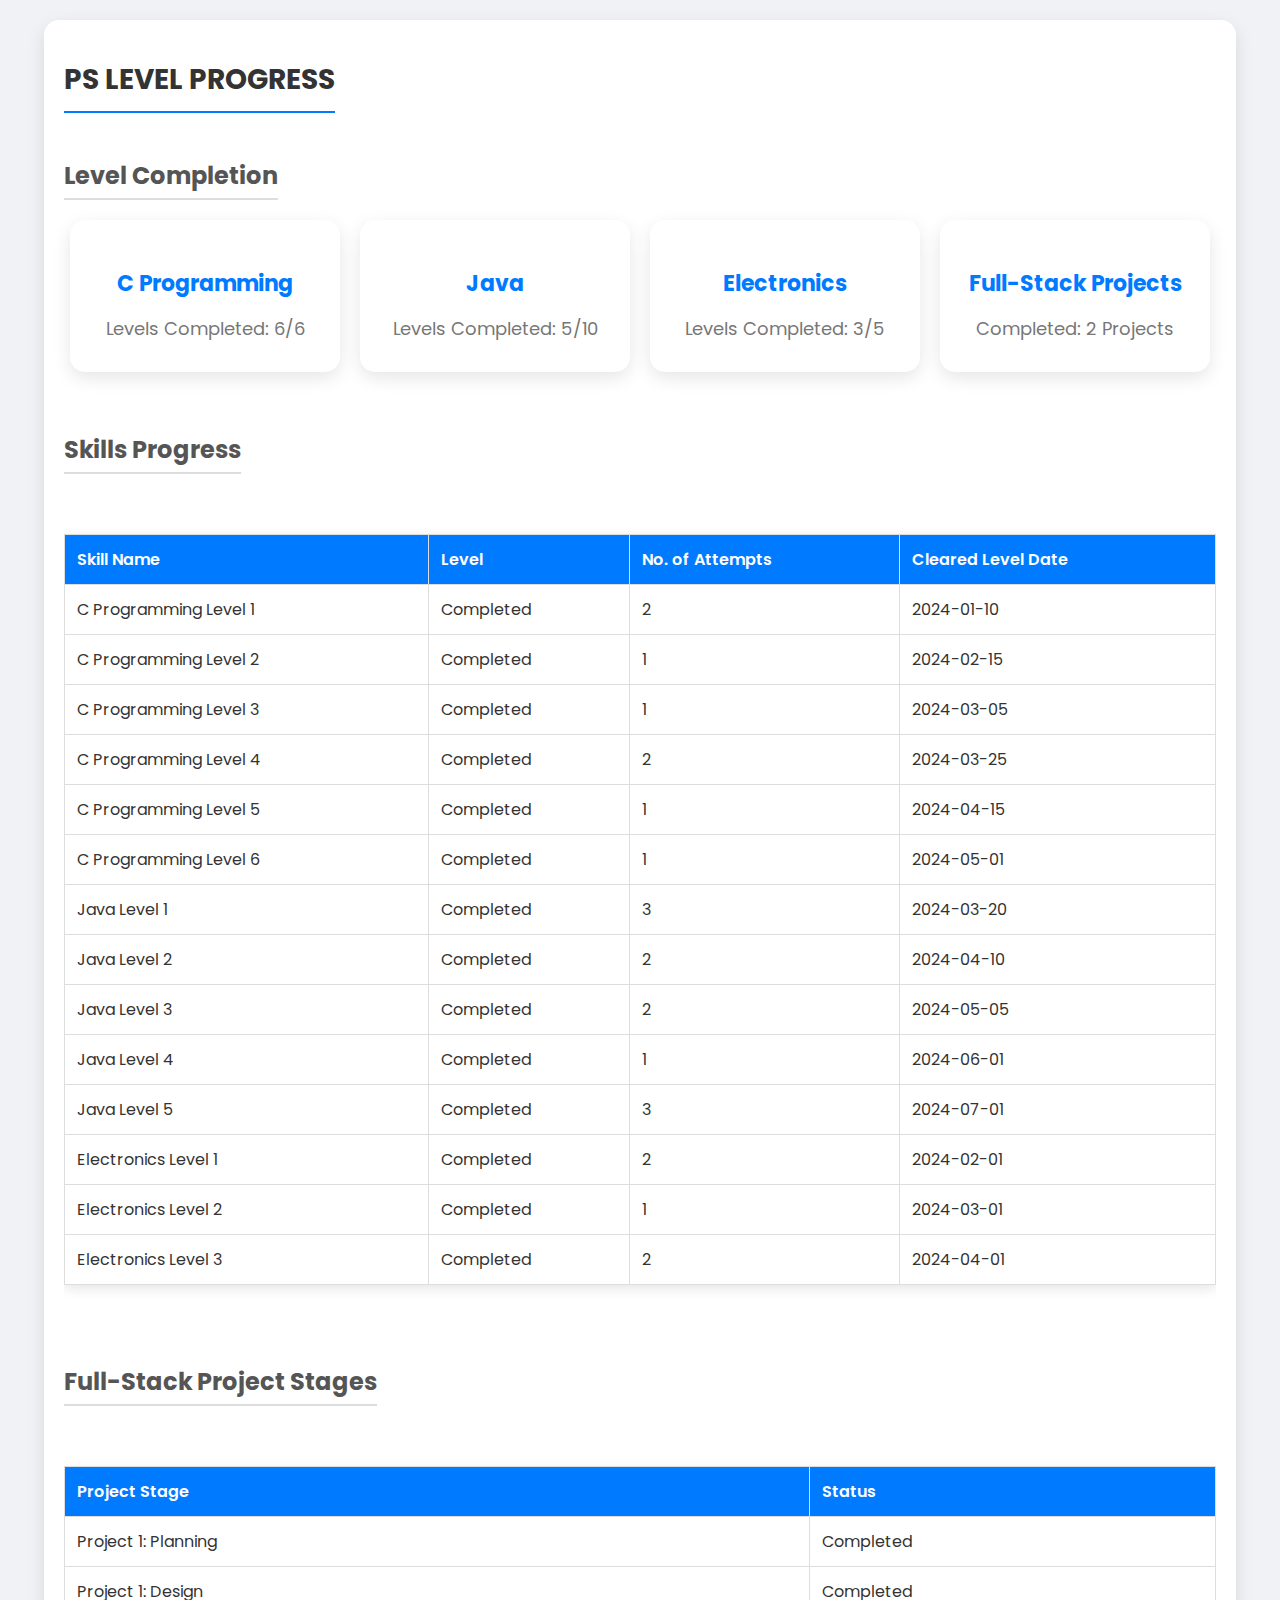
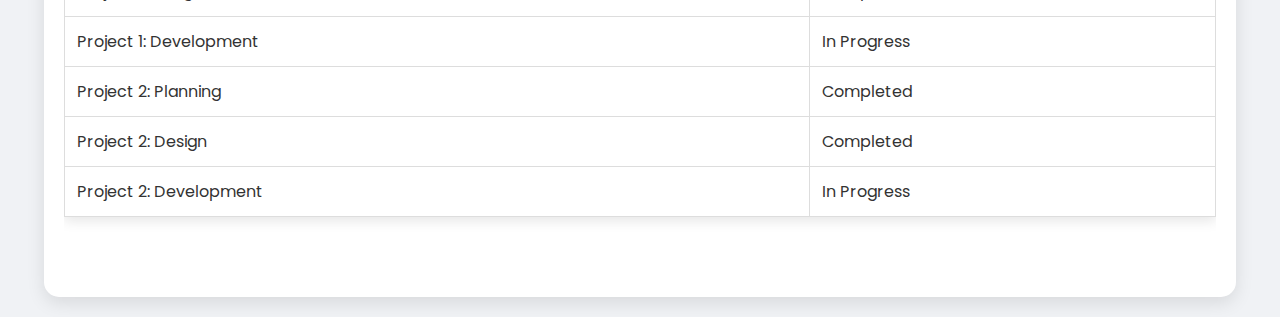
<file: src/app/pslevel/pslevel.component.html>
<!DOCTYPE html>
<html lang="en">
  <head>
    <meta charset="UTF-8" />
    <meta name="viewport" content="width=device-width, initial-scale=1.0" />
    <title>PS Level Page</title>
    <style>
      @import url("https://fonts.googleapis.com/css2?family=Poppins:wght@400;600&display=swap");

      body {
        margin: 0;
        padding: 0;
        font-family: "Poppins", sans-serif;
        background-color: #f0f2f5;
        color: #333;
      }

      .container {
        width: 90%;
        max-width: 1200px;
        margin: 20px auto;
        padding: 20px;
        background: #fff;
        border-radius: 15px;
        box-shadow: 0 6px 18px rgba(0, 0, 0, 0.1);
        transition: box-shadow 0.3s ease-in-out;
      }

      .container:hover {
        box-shadow: 0 12px 30px rgba(0, 0, 0, 0.2);
      }

      h1 {
        text-align: center;
        margin-bottom: 25px;
        color: #333;
        font-size: 28px;
        border-bottom: 2px solid #007bff;
        padding-bottom: 10px;
        display: inline-block;
      }

      .section {
        margin-bottom: 40px;
      }

      .section h2 {
        margin-bottom: 20px;
        font-size: 24px;
        color: #555;
        border-bottom: 2px solid #ddd;
        padding-bottom: 5px;
        display: inline-block;
      }

      .levels-container {
        display: flex;
        flex-wrap: wrap;
        gap: 20px;
        justify-content: center;
      }

      .level-box {
        background-color: #ffffff;
        padding: 25px;
        border-radius: 15px;
        box-shadow: 0 6px 18px rgba(0, 0, 0, 0.1);
        width: 220px;
        text-align: center;
        transition: transform 0.3s ease, box-shadow 0.3s ease;
      }

      .level-box:hover {
        transform: translateY(-5px);
        box-shadow: 0 12px 30px rgba(0, 0, 0, 0.2);
      }

      .level-box h3 {
        font-size: 22px;
        margin-bottom: 15px;
        color: #007bff;
      }

      .level-box p {
        font-size: 18px;
        margin: 5px 0;
        color: #777;
      }

      .table-container {
        overflow-x: auto;
        margin-top: 20px;
      }

      table {
        width: 100%;
        border-collapse: collapse;
        margin: 20px 0;
        box-shadow: 0 4px 12px rgba(0, 0, 0, 0.1);
        transition: box-shadow 0.3s ease;
      }

      th,
      td {
        padding: 12px;
        border: 1px solid #ddd;
        text-align: left;
        font-size: 16px;
      }

      th {
        background-color: #007bff;
        color: white;
        font-weight: 600;
      }

      table:hover {
        box-shadow: 0 8px 20px rgba(0, 0, 0, 0.15);
      }

      .progress-table th {
        background-color: #007bff;
      }

      @media (max-width: 768px) {
        .level-box {
          width: 100%;
        }

        .container {
          padding: 15px;
        }

        h1 {
          font-size: 24px;
        }

        .section h2 {
          font-size: 20px;
        }

        th,
        td {
          padding: 10px;
        }
      }
    </style>
  </head>
  <body>
    <div class="container">
      <h1>PS LEVEL PROGRESS</h1>

      <div class="section">
        <h2>Level Completion</h2>
        <div class="levels-container">
          <div class="level-box">
            <h3>C Programming</h3>
            <p>Levels Completed: 6/6</p>
          </div>
          <div class="level-box">
            <h3>Java</h3>
            <p>Levels Completed: 5/10</p>
          </div>
          <div class="level-box">
            <h3>Electronics</h3>
            <p>Levels Completed: 3/5</p>
          </div>
          <div class="level-box">
            <h3>Full-Stack Projects</h3>
            <p>Completed: 2 Projects</p>
          </div>
        </div>
      </div>

      <div class="section">
        <h2>Skills Progress</h2>
        <div class="table-container">
          <table>
            <thead>
              <tr>
                <th>Skill Name</th>
                <th>Level</th>
                <th>No. of Attempts</th>
                <th>Cleared Level Date</th>
              </tr>
            </thead>
            <tbody>
              <tr>
                <td>C Programming Level 1</td>
                <td>Completed</td>
                <td>2</td>
                <td>2024-01-10</td>
              </tr>
              <tr>
                <td>C Programming Level 2</td>
                <td>Completed</td>
                <td>1</td>
                <td>2024-02-15</td>
              </tr>
              <tr>
                <td>C Programming Level 3</td>
                <td>Completed</td>
                <td>1</td>
                <td>2024-03-05</td>
              </tr>
              <tr>
                <td>C Programming Level 4</td>
                <td>Completed</td>
                <td>2</td>
                <td>2024-03-25</td>
              </tr>
              <tr>
                <td>C Programming Level 5</td>
                <td>Completed</td>
                <td>1</td>
                <td>2024-04-15</td>
              </tr>
              <tr>
                <td>C Programming Level 6</td>
                <td>Completed</td>
                <td>1</td>
                <td>2024-05-01</td>
              </tr>
              <tr>
                <td>Java Level 1</td>
                <td>Completed</td>
                <td>3</td>
                <td>2024-03-20</td>
              </tr>
              <tr>
                <td>Java Level 2</td>
                <td>Completed</td>
                <td>2</td>
                <td>2024-04-10</td>
              </tr>
              <tr>
                <td>Java Level 3</td>
                <td>Completed</td>
                <td>2</td>
                <td>2024-05-05</td>
              </tr>
              <tr>
                <td>Java Level 4</td>
                <td>Completed</td>
                <td>1</td>
                <td>2024-06-01</td>
              </tr>
              <tr>
                <td>Java Level 5</td>
                <td>Completed</td>
                <td>3</td>
                <td>2024-07-01</td>
              </tr>
              <tr>
                <td>Electronics Level 1</td>
                <td>Completed</td>
                <td>2</td>
                <td>2024-02-01</td>
              </tr>
              <tr>
                <td>Electronics Level 2</td>
                <td>Completed</td>
                <td>1</td>
                <td>2024-03-01</td>
              </tr>
              <tr>
                <td>Electronics Level 3</td>
                <td>Completed</td>
                <td>2</td>
                <td>2024-04-01</td>
              </tr>
              <!-- Add more rows as necessary for other levels and skills -->
            </tbody>
          </table>
        </div>
      </div>

      <div class="section">
        <h2>Full-Stack Project Stages</h2>
        <div class="table-container">
          <table class="progress-table">
            <thead>
              <tr>
                <th>Project Stage</th>
                <th>Status</th>
              </tr>
            </thead>
            <tbody>
              <tr>
                <td>Project 1: Planning</td>
                <td>Completed</td>
              </tr>
              <tr>
                <td>Project 1: Design</td>
                <td>Completed</td>
              </tr>
              <tr>
                <td>Project 1: Development</td>
                <td>In Progress</td>
              </tr>
              <tr>
                <td>Project 2: Planning</td>
                <td>Completed</td>
              </tr>
              <tr>
                <td>Project 2: Design</td>
                <td>Completed</td>
              </tr>
              <tr>
                <td>Project 2: Development</td>
                <td>In Progress</td>
              </tr>
              <!-- Add more rows for other stages and projects -->
            </tbody>
          </table>
        </div>
      </div>
    </div>
  </body>

</html>
</file>
